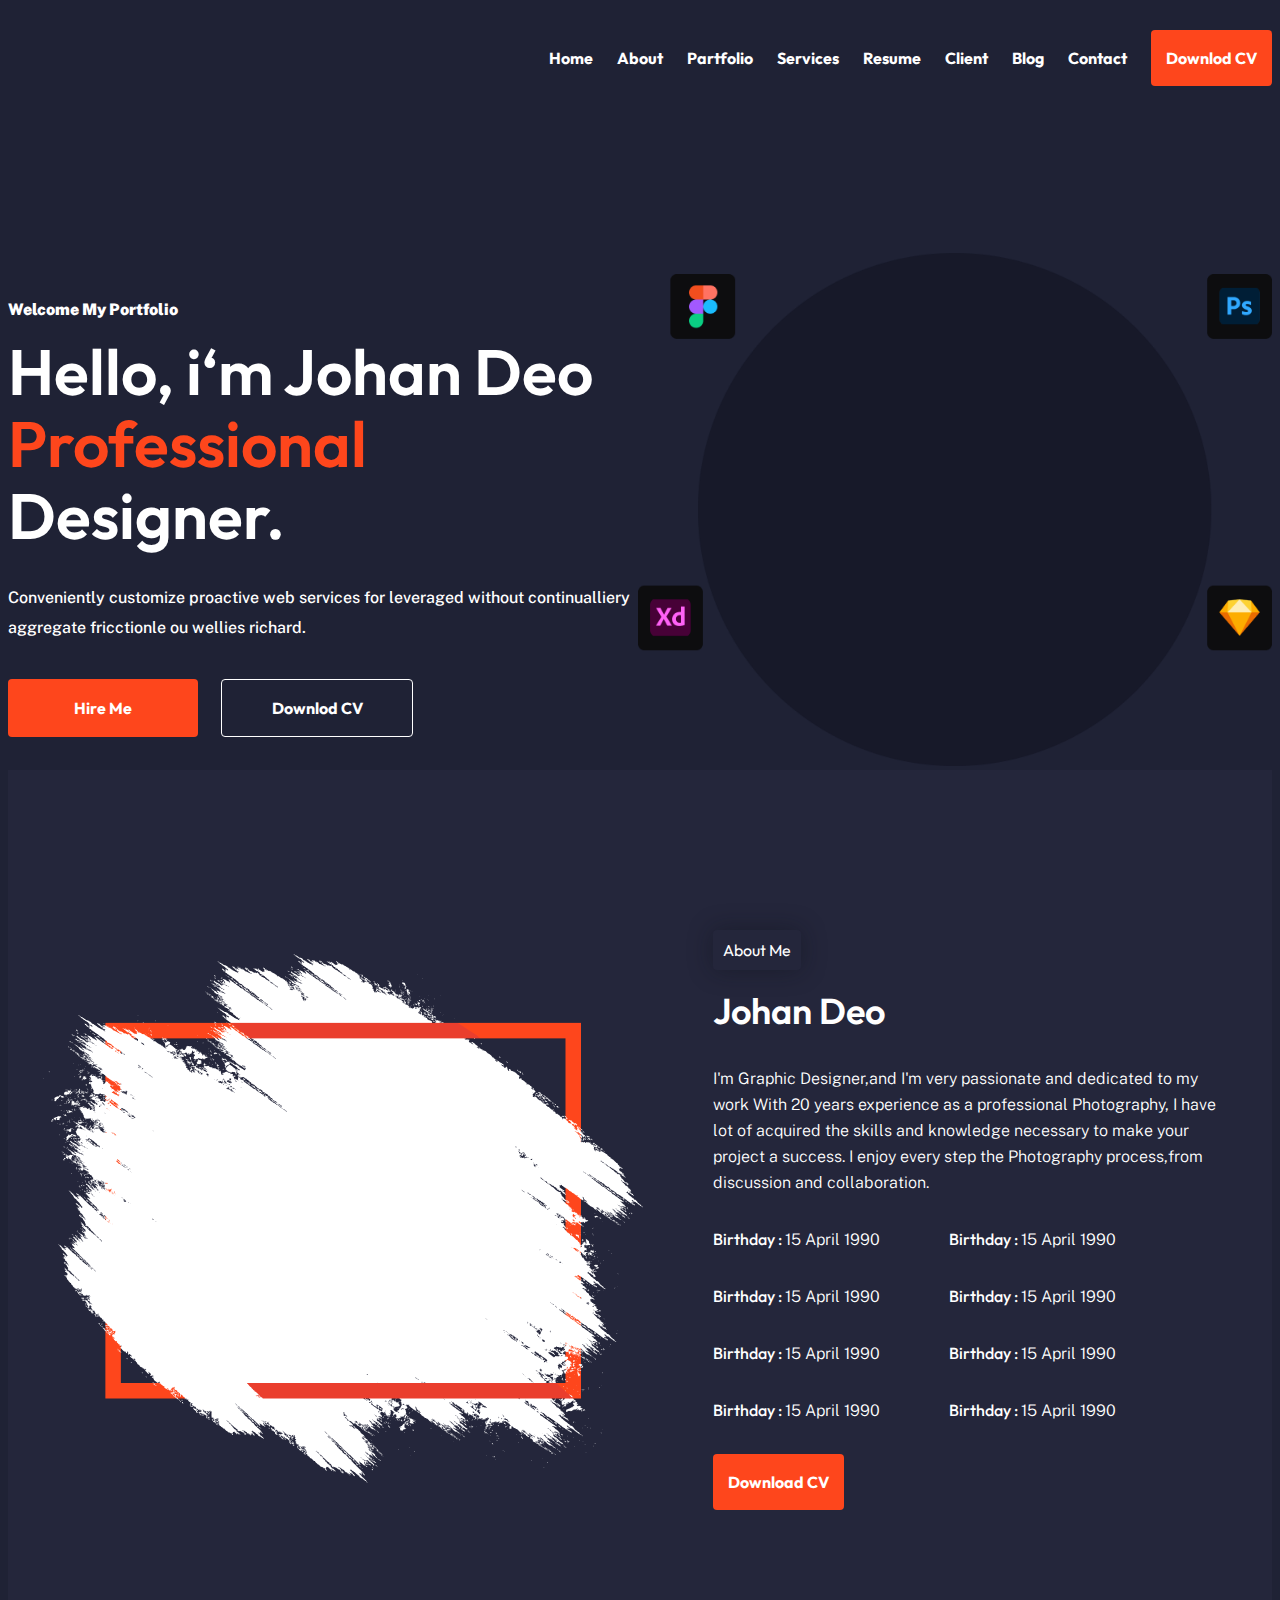
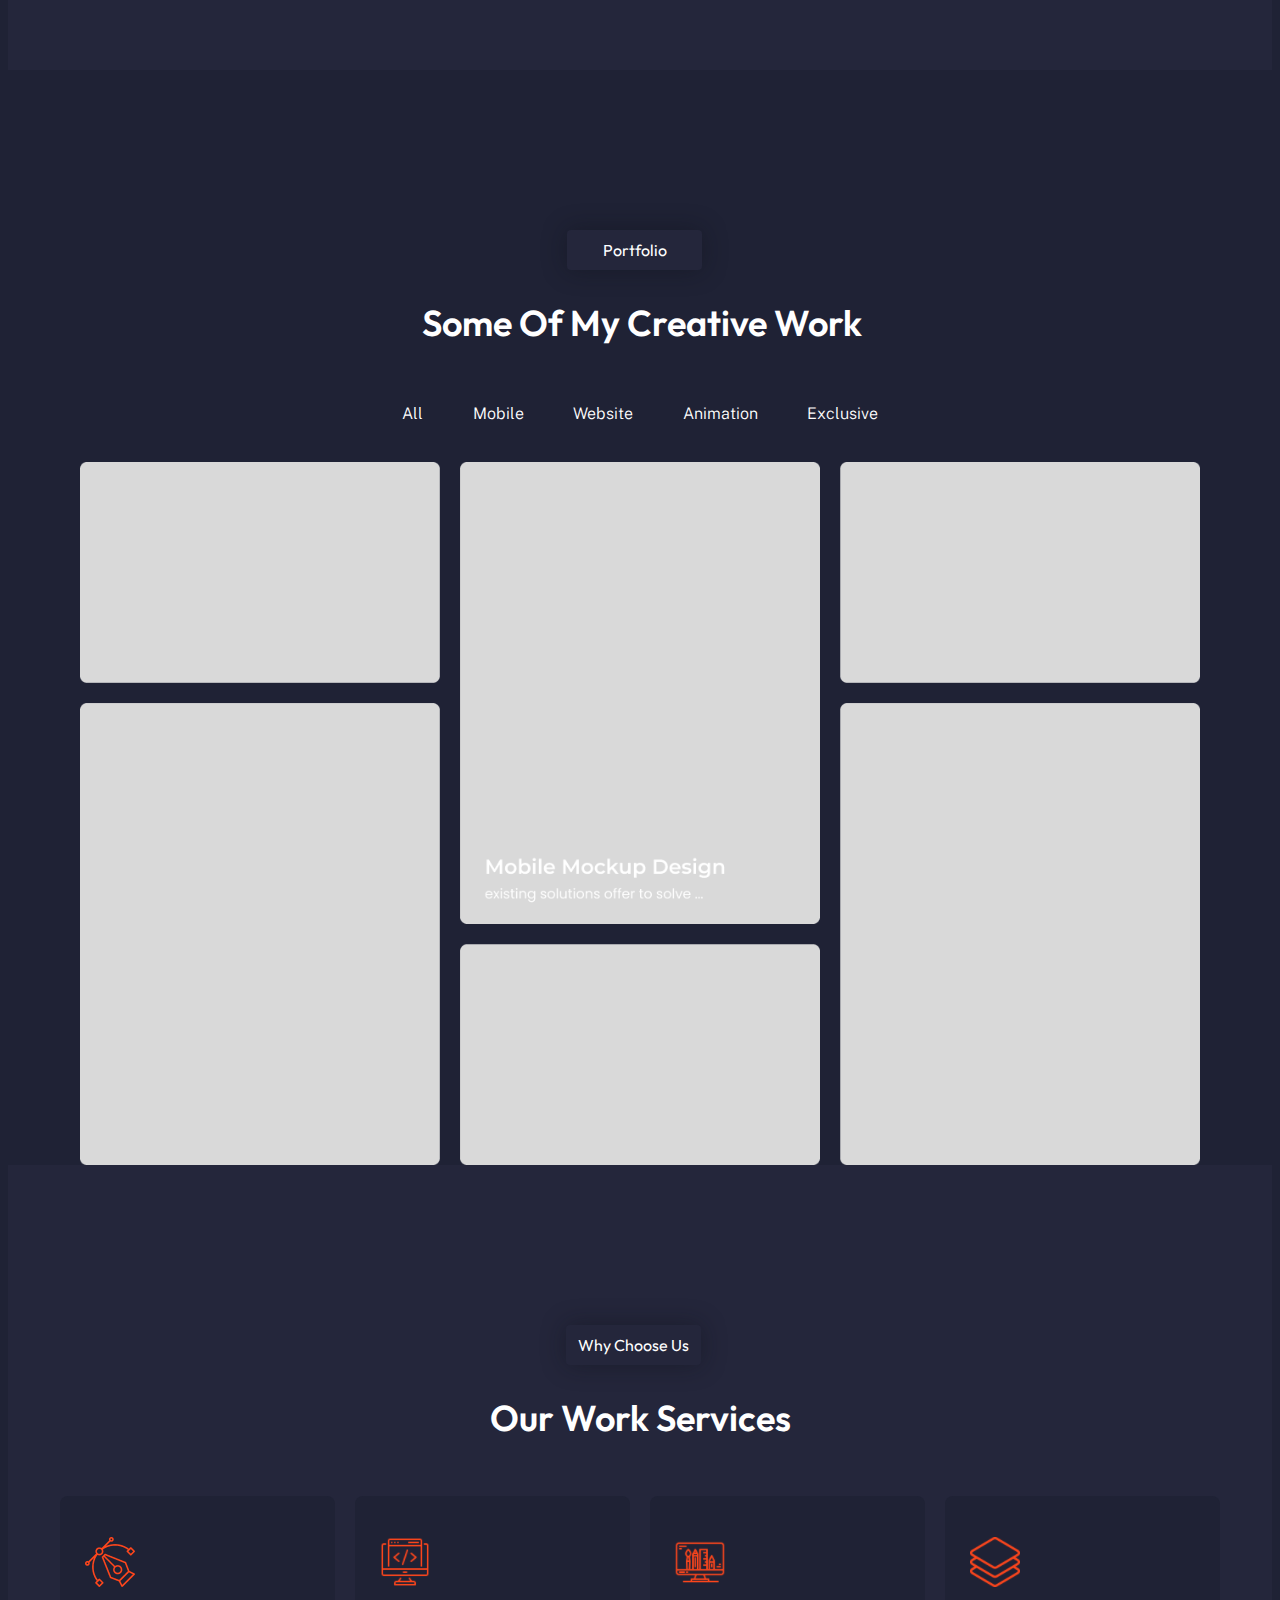
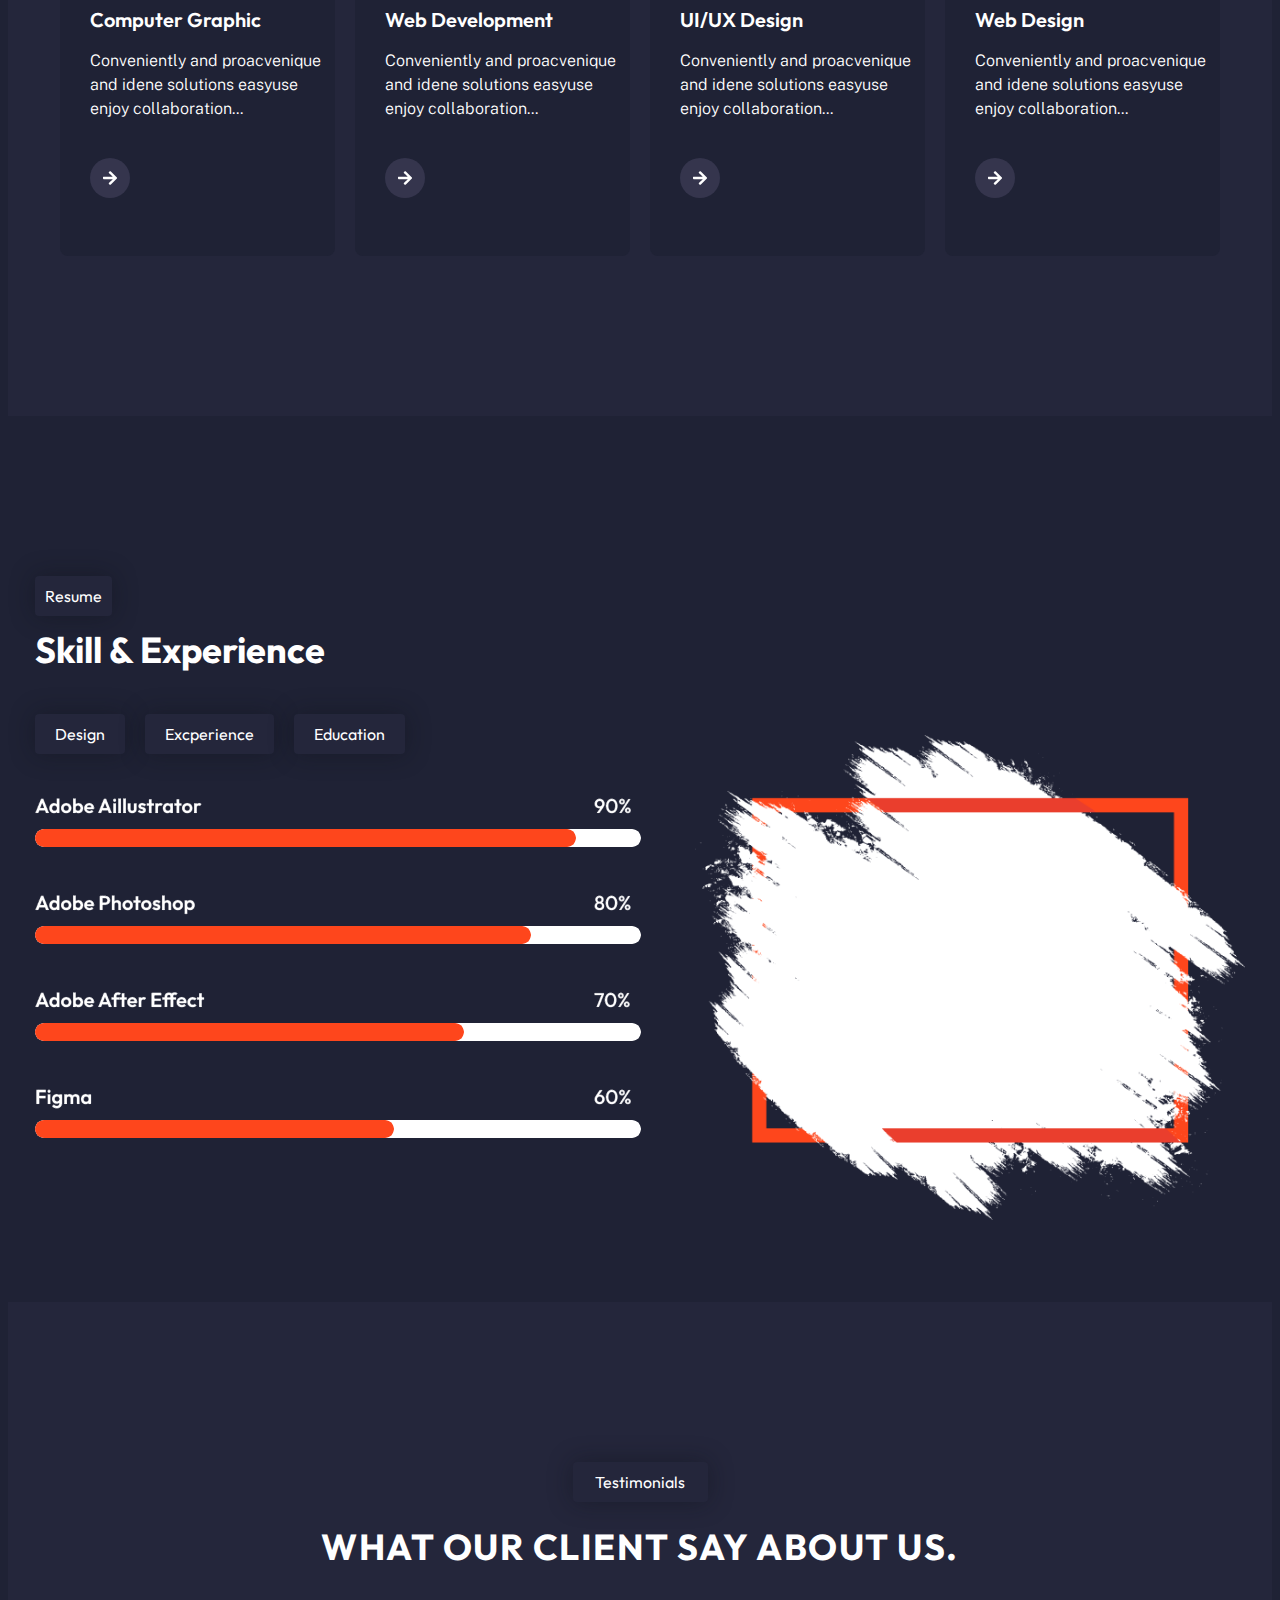
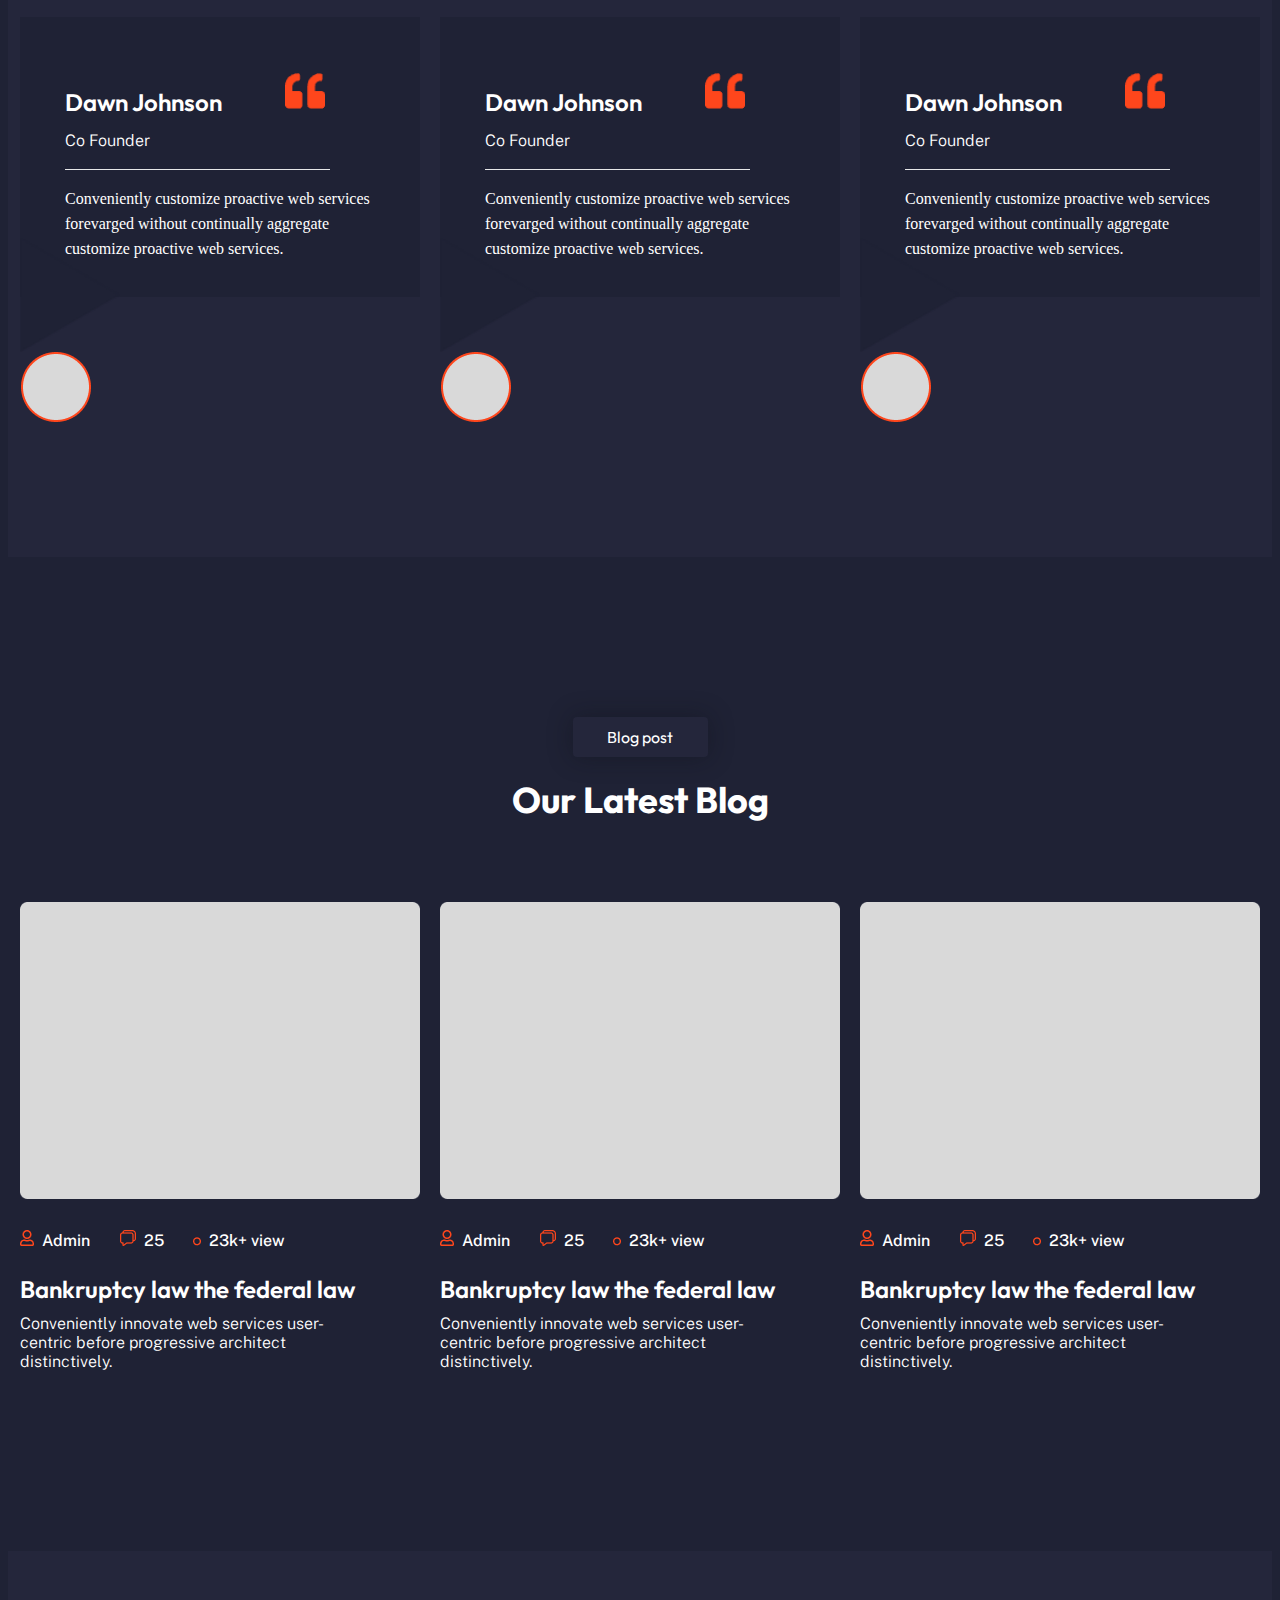
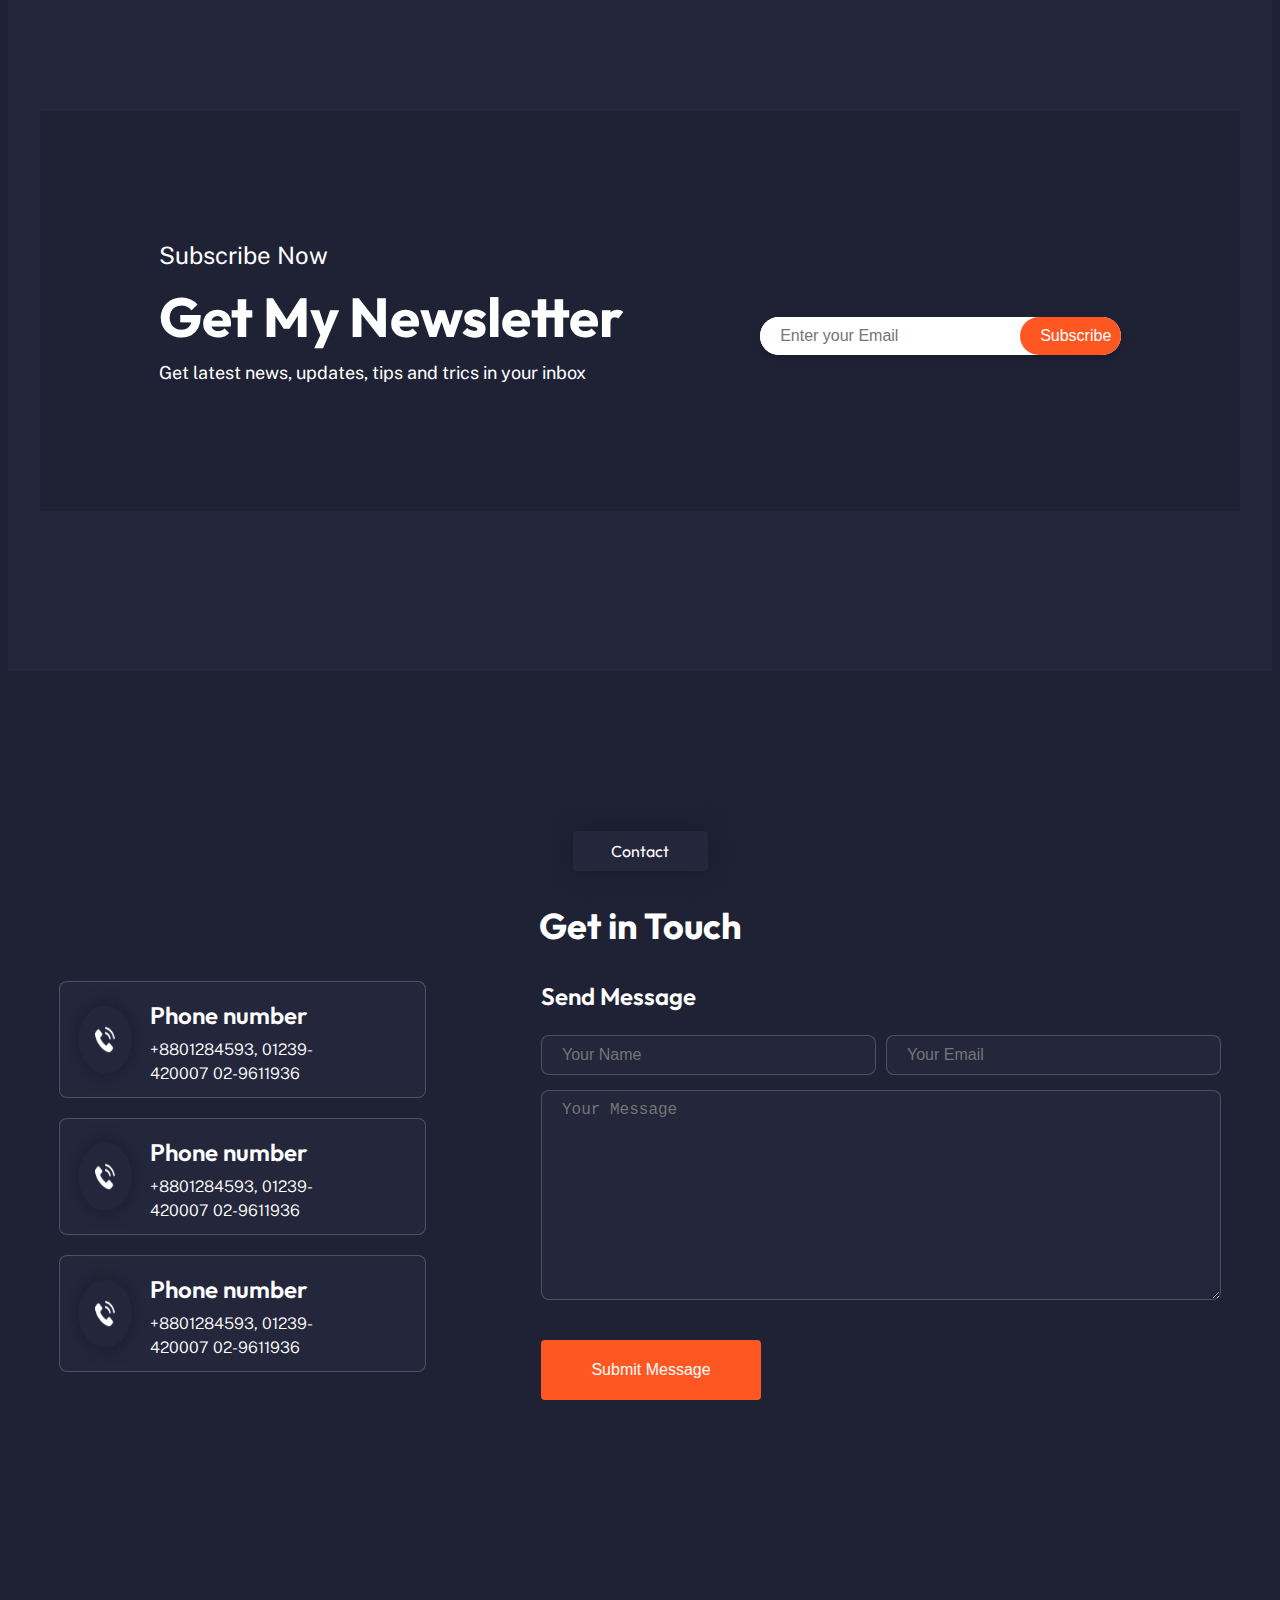
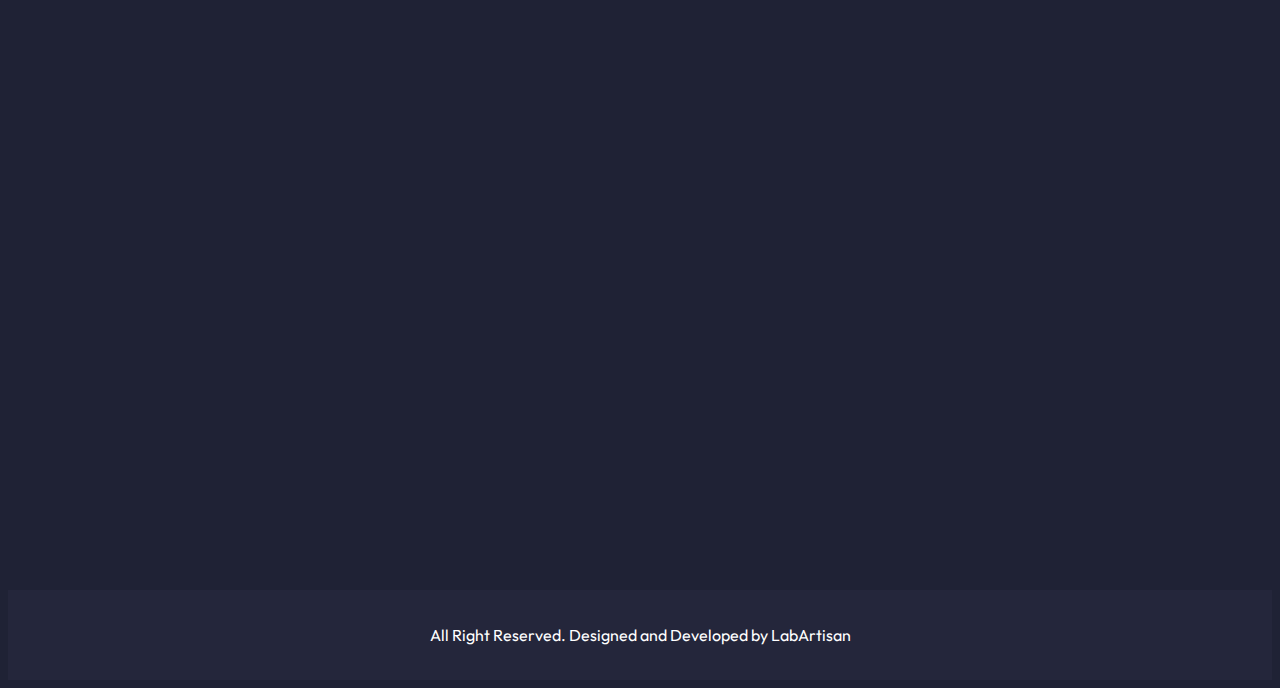
<file: index.html>
<!DOCTYPE html>
<html lang="en">
<head>
	<meta charset="UTF-8">
	<meta name="viewport" content="width=device-width, initial-scale=1.0">
	<title>Resume</title>

	<link rel="preconnect" href="https://fonts.googleapis.com">
	<link rel="preconnect" href="https://fonts.gstatic.com" crossorigin>
	<link href="https://fonts.googleapis.com/css2?family=Outfit:wght@100..900&family=Public+Sans:ital,wght@0,100..900;1,100..900&display=swap" rel="stylesheet">
	<link rel="stylesheet" href="style.css">
	
</head>
<body>
	<header class="header">
		<nav class="menu">
			<a class="menu__item" href="#">Home</a>
			<a class="menu__item" href="#">About</a>
			<a class="menu__item" href="#">Partfolio</a>
			<a class="menu__item" href="#">Services</a>
			<a class="menu__item" href="#">Resume</a>
			<a class="menu__item" href="#">Client</a>
			<a class="menu__item" href="#">Blog</a>
			<a class="menu__item" href="#">Contact</a>
			<a class="menu__button btn" href="/#">Downlod CV</a>
		</nav>
	</header>
	<main>
		<section class="main__banner">
			<div class="main__baner__icons">
							</div>
			<div class="main__banner__contend">
				<h2 class="main__banner__contend__welcome">Welcome My Portfolio</h2>
				<h1 class="main__banner__contend__title">Hello, i‘m Johan Deo <span>Professional</span> Designer.</h1>
				<p class="main__banner__contend__description">Conveniently customize proactive web services for leveraged without 
					continualliery aggregate fricctionle ou wellies richard.</p>
					
				<div class="main__baner__btns">
						<a class="main__baner__btns__hire btn" href="#">Hire Me</a>
						<a class="main__baner__btns__items btn" href="#">Downlod CV</a>
				</div>
			</div>
			<div>
				<img class="main__banner__img" src="resours/banner.png" alt="baner with applications">
			</div>
	</section>

	<section class="about-section">
		<div class="about-section__content__main">
			<div class="about-section__img">
				<img src="resours/shodow.png" alt="Shadow painting">
			</div>
			<div class="about-section__content">
				<a href="#" class="about-section__btn">About Me</a>
				<h2 class="about-section__title">Johan Deo</h2>
				<p class="about-section__description">I'm Graphic Designer,and I'm very passionate and dedicated to my work 
					With 20 years experience as a professional Photography, I have lot of
					acquired the skills and knowledge necessary to make your project a 
					success. I enjoy every step the Photography process,from discussion 
					and collaboration.</p>
			  <div class="about-section__content__dates">
					<div class="about-section__content__left">
						<div class="about-section__content__item">
							<span class="about-section__bir">Birthday :</span>
							<span class="about-section__born">15 April 1990</span>
						</div>
						<div class="about-section__content__item">
							<span class="about-section__bir">Birthday :</span>
							<span class="about-section__born">15 April 1990</span>
						</div>
						<div class="about-section__content__item">
							<span class="about-section__bir">Birthday :</span>
							<span class="about-section__born">15 April 1990</span>
						</div>
						<div class="about-section__content__item">
							<span class="about-section__bir">Birthday :</span>
							<span class="about-section__born">15 April 1990</span>
						</div>
					</div>
					<div class="about-section__content__right">
						<div class="about-section__content__item">
							<span class="about-section__bir">Birthday :</span>
							<span class="about-section__born">15 April 1990</span>
						</div>
						<div class="about-section__content__item">
							<span class="about-section__bir">Birthday :</span>
							<span class="about-section__born">15 April 1990</span>
						</div>
						<div class="about-section__content__item">
							<span class="about-section__bir">Birthday :</span>
							<span class="about-section__born">15 April 1990</span>
						</div>
						<div class="about-section__content__item">
							<span class="about-section__bir">Birthday :</span>
							<span class="about-section__born">15 April 1990</span>
						</div>
					</div>
				</div>
				<a href="/" class="menu__button btn" id="about-section__button">Download CV</a>
			</div>
		</div>
	</section>

<section class="portfolio">
<div class="portfolio__content__main">
	<div class="portfolio__content">
		<a href="/" class="portfolio__content__btn">Portfolio</a>
		<h2 class="portfolio__content__title">Some Of My Creative Work</h2>
			<div class="portfolio__menu">
				<a href="#" class="portfolio__content__description">All</a>
				<a href="#" class="portfolio__content__description">Mobile</a>
				<a href="#" class="portfolio__content__description">Website</a>
				<a href="#" class="portfolio__content__description">Animation</a>
				<a href="#" class="portfolio__content__description">Exclusive</a>
			</div>
			</div>
	</div>
<div class="portfolio__img">
<img src="resours/display of works.png" alt="Painting with works">
</div>	
</div>
	</section>
	<section class="services">
	<div class="services__main">	
		<div class="services__item">
			<a href="#" class="services__item__btn">Why Choose Us</a>
			<h2 class="services__item__title">Our Work Services</h2>
		</div>
		<div class="services__contend">
			<div class="services__contend__block">
				<img src="resours/icon.png" class="services__contend__block__img" alt="">
				<h2 class="services__contend__block__title">Computer Graphic</h2>
				<p class="services__contend__block__descrip">Conveniently and proacvenique and idene solutions easyuse enjoy collaboration...</p>
					<a href="#" class="services__contend__block__arrow">
						<img src="resours/arrow-right.png" alt="">
					</a>
			</div>
			<div class="services__contend__block">
				<img src="resours/first.png" class="services__contend__block__img" alt="">
				<h2 class="services__contend__block__title">Web Development</h2>
				<p class="services__contend__block__descrip">Conveniently and proacvenique and idene solutions easyuse enjoy collaboration... </p>
					<a href="#" class="services__contend__block__arrow">
						<img src="resours/arrow-right.png" alt="">
					</a>
			</div>
			<div class="services__contend__block">
				<img src="resours/second.png" class="services__contend__block__img" alt="">
				<h2 class="services__contend__block__title">UI/UX Design</h2>
				<p class="services__contend__block__descrip">Conveniently and proacvenique and idene solutions easyuse enjoy collaboration...</p>
					<a href="#" class="services__contend__block__arrow">
						<img src="resours/arrow-right.png" alt="">
					</a>
			</div>
			<div class="services__contend__block">
				<img src="resours/third.png" class="services__contend__block__img" alt="">
				<h2 class="services__contend__block__title">Web Design</h2>
				<p class="services__contend__block__descrip">Conveniently and proacvenique and idene solutions easyuse enjoy collaboration...</p>
					<a href="#" class="services__contend__block__arrow">
						<img src="resours/arrow-right.png" alt="">
					</a>
			</div>
			
		</div>
	</div>	
	</section>
	<section class="resume">
		<div class="resume__content__main">
			<div class="resume__content">
					<a href="#" class="resume__content__btn">Resume</a>
					<h2 class="resume__content__title">Skill & Experience</h2>
				<div class="resume__content__btns">
					<a href="#" class="resume__content__btns__item">Design</a>
					<a href="#" class="resume__content__btns__item">Excperience</a>
					<a href="#" class="resume__content__btns__item">Education</a>
				</div>
					<div class="resume__content__img">
						<img src="resours/percentages.png" alt="Painting with percentages">
					</div>
			</div>
			<div class="resume__img">
				<img src="resours/shodow.png" alt="Painting with shodow">
			</div>
		</div>
	</section>
	<section class="testimonials">
		<div class="testimonials__main">
			<div class="testimonials__main__desctiption">
				<a href="#" class="testimonials__main__bts">Testimonials</a>
				<h2 class="testimonials__main__title">What Our Client Say About us.</h2>
			</div>	
				<div class="testimonial__main__cards">
						<div class="testimonial__main__card">
								<img src="resours/quotes.png" alt="Picture of quotes">
								<h3 class="testimonial__main__card__name">Dawn Johnson</h3>
								<p class="testimonial__main__card__role">Co Founder</p>
								<div class="testimonial__main__card__line"></div>
								<p class="testimonial__main__cards__desctiption">
									Conveniently customize proactive web services forevarged without continually aggregate customize proactive web services.
								</p>
								<div class="testimonials__main__additional__images">
									<img src="resours/triangle.png" alt="triangle" class="testimonials__main__additional__images__triangle">
									<img src="resours/people.png" alt="photo of a person" class="testimonials__main__additional__images__triangle__people">
								</div>
						</div>
						<div class="testimonial__main__card">
								<img src="resours/quotes.png" alt="Picture of quotes">
								<h3 class="testimonial__main__card__name">Dawn Johnson</h3>
								<p class="testimonial__main__card__role">Co Founder</p>
								<div class="testimonial__main__card__line"></div>
								<p class="testimonial__main__cards__desctiption">
									Conveniently customize proactive web services forevarged without continually aggregate customize proactive web services.
								</p>
								<div class="testimonials__main__additional__images">
									<img src="resours/triangle.png" alt="triangle" class="testimonials__main__additional__images__triangle">
									<img src="resours/people.png" alt="photo of a person" class="testimonials__main__additional__images__triangle__people">
								</div>
						</div>
						<div class="testimonial__main__card">
								<img src="resours/quotes.png" alt="Picture of quotes">
								<h3 class="testimonial__main__card__name">Dawn Johnson</h3>
								<p class="testimonial__main__card__role">Co Founder</p>
								<div class="testimonial__main__card__line"></div>
								<p class="testimonial__main__cards__desctiption">
									Conveniently customize proactive web services forevarged without continually aggregate customize proactive web services.
								</p>
								<div class="testimonials__main__additional__images">
									<img src="resours/triangle.png" alt="triangle" class="testimonials__main__additional__images__triangle">
									<img src="resours/people.png" alt="photo of person" class="testimonials__main__additional__images__triangle__people">
								</div>
						</div>
				</div>
		</div>
	</section>
	<section class="blog-post ">
		<div class="blog-post__main">
			<div class="blog-post__item">
				<a href="#" class="blog-post__item__btn">Blog post</a>
				<h2 class="blog-post__item__title">Our Latest Blog</h2>
			</div>
			<div class="blog-post__contend">
				<div class="blog-post__contend__block">
					<img src="resours/screen.png" alt="screen that broadcasts video">
					<div class="post__contend__block">
						<div class="post__contend__block__meta">
							<img src="resours/admin.png" alt="admin">
							<a>Admin</a>
						</div>
						<div class="post__contend__block__meta">
							<img src="resours/coments.png" alt="coments">
							<a>25</a>
						</div>
						<div class="post__contend__block__meta">
							<img src="resours/views.png" alt="views">
							<a>23k+ view</a>
						</div>
					</div>
					<h3 class="blog-post__contend__title">Bankruptcy law the federal law</h3>
					<p class="blog-post__contend__descrip">Conveniently innovate web services user-centric before progressive architect distinctively.</p>
				</div>
				<div class="blog-post__contend__block">
					<img src="resours/screen.png" alt="screen that broadcasts video">
					<div class="post__contend__block">
						<div class="post__contend__block__meta">
							<img src="resours/admin.png" alt="admin's photo">
							<a>Admin</a>
						</div>
						<div class="post__contend__block__meta">
							<img src="resours/coments.png" alt="coments's photo">
							<a>25</a>
						</div>
						<div class="post__contend__block__meta">
							<img src="resours/views.png" alt="views's photo">
							<a>23k+ view</a>
						</div>
					</div>
					<h3 class="blog-post__contend__title">Bankruptcy law the federal law</h3>
					<p class="blog-post__contend__descrip">Conveniently innovate web services user-centric before progressive architect distinctively.</p>
				</div>
				<div class="blog-post__contend__block">
					<img src="resours/screen.png" alt="screen that broadcasts video">
					<div class="post__contend__block">
						<div class="post__contend__block__meta">
							<img src="resours/admin.png" alt="admin's photo">
							<a>Admin</a>
						</div>
						<div class="post__contend__block__meta">
							<img src="resours/coments.png" alt="coments's photo">
							<a>25</a>
						</div>
						<div class="post__contend__block__meta">
							<img src="resours/views.png" alt="views's photo">
							<a>23k+ view</a>
						</div>
					</div>
					<h2 class="blog-post__contend__title">Bankruptcy law the federal law</h2>
					<p class="blog-post__contend__descrip">Conveniently innovate web services user-centric before progressive architect distinctively.</p>
				</div>
			</div>
		</div>
	</section>
	<section class="subscribe">
		<div class="subscribe__main">
			<div class="subscribe__contend">
				<h2 class="subscribe__contend__subtitle">Subscribe Now</h2>
				<h1 class="subscribe__contend__title">Get My Newsletter</h1>
				<p class="subscribe__contend__description">Get latest news, updates, tips and trics in your inbox</p>
			</div>
			<div class="subscribe__item">
				<form class="subscribe__item__form">
					<input class="subscribe__item__input" type="email" placeholder="Enter your Email" required />
					<button class="subscribe__item__btn">Subscribe</button>
				</form>
			</div>
		</div>
	</section>
	<section class="contact">
		<div class="contact__main">
			<div class="contact__description">
				<a href="#" class="contact__description__btn">Contact</a>
				<h2 class="contact__description__title">Get in Touch</h2>
			</div>
		<div class="contact__flex">	
			<div class="contact__feedback">
				<div class="contact__feedback__Info">
						<img src="resours/call.png" alt="call's photo">
						<div class="contact__feedback__Info__block">
							<h3 class="contact__feedback__Info__title">Phone number</h3>
							<p class="contact__feedback__Info__description">+8801284593, 01239-420007 02-9611936</p>
					</div>
				</div>
				<div class="contact__feedback__Info">
						<img src="resours/call.png" alt="call's photo">
						<div class="contact__feedback__Info__block">
							<h3 class="contact__feedback__Info__title">Phone number</h3>
							<p class="contact__feedback__Info__description">+8801284593, 01239-420007 02-9611936</p>
					</div>
				</div>
				<div class="contact__feedback__Info">
						<img src="resours/call.png" alt="call's photo">
						<div class="contact__feedback__Info__block">
							<h3 class="contact__feedback__Info__title">Phone number</h3>
							<p class="contact__feedback__Info__description">+8801284593, 01239-420007 02-9611936</p>
					</div>
				</div>
		</div>
		<div class="contact__feedback__customer">
			<h3>Send Message</h3>
			<form>
				<div class="contact__feedback__customer__form-group">
					<input type="text" name="name" placeholder="Your Name" required>
					<input type="email" name="email" placeholder="Your Email" required>
				</div>
				<textarea class="contact__feedback__customer__text" placeholder="Your Message" required></textarea>
				<button class="contact__feedback__customer__btn">Submit Message</button>	
			</form>
		</div>
	</div>
	<div class="contact__img">
			<iframe src="https://www.google.com/maps/embed?pb=!1m18!1m12!1m3!1d250248.56778255937!2d-74.53134944018068!3d40.70450656419683!2m3!1f0!2f0!3f0!3m2!1i1024!2i768!4f13.1!3m3!1m2!1s0x89c397b403d17b8b%3A0x1f6a4cfea9486e67!2zRmFyIEhpbGxzLCDQndGM0Y4t0JTQttC10YDRgdGWIDA3OTMxLCDQodC_0L7Qu9GD0YfQtdC90ZYg0KjRgtCw0YLQuCDQkNC80LXRgNC40LrQuA!5e1!3m2!1suk!2spl!4v1732799490915!5m2!1suk!2spl" ></iframe>
		</div>	
	</div>
</div>
	</section>
	</main>
	<footer>
		<div class="footer__main">
			<p>All Right Reserved. Designed and Developed by LabArtisan</p>
		</div>
	</footer>
</body>
</html>
</file>
<file: style.css>
body {
  background-color: rgb(31, 34, 53);
  font-family: "Public Sans", sans-serif;
  font-weight: weight;
  font-style: normal;
  font-optical-sizing: auto;
  font-family: "Outfit", sans-serif;
  font-optical-sizing: auto;
  font-weight: weight;
  font-style: normal;
  box-sizing: border-box;
}

a {
  text-decoration: none;
}

.btn {
  padding: 18px 15px;
  border-radius: 4px;

  display: flex;
  align-items: center;
  justify-content: center;

  font-family: Outfit;
  font-size: 16px;
  font-weight: 700;
  color: rgb(255, 255, 255);
}

header {
  max-width: 1285px;
  height: 100px;
  margin: 0 auto;
  display: flex;
  justify-content: flex-end;
}
.main {
  max-width: 1440px;
}
.menu {
  display: flex;
  align-items: center;
}

.menu__item {
  font-family: Outfit;
  font-size: 16px;
  font-weight: 700;
  color: rgb(255, 255, 255);
  line-height: 15px;
  margin-right: 24px;
}

.menu__item:hover {
  color: rgb(254, 70, 28);
}

.menu__button {
  background-color: rgb(254, 70, 28);
}

.main__banner {
  position: relative;
  display: flex;
  justify-content: space-around;
  max-width: 1440px;
  align-items: center;
  margin: 0 auto;

  margin-top: 145px;
}

.main__baner__icons {
  position: absolute;
  display: flex;
  flex-direction: column;
  left: -116px;
}

.main__banner__contend {
  flex-direction: row;
  max-width: 654px;
}

.main__banner__contend__welcome {
  font-family: Public Sans;
  font-size: 16px;
  font-weight: 900;
  line-height: 20px;
  color: rgb(255, 255, 255);
}

.main__banner__contend__title {
  font-family: Outfit;
  font-size: 64px;
  font-weight: 600;
  line-height: 72px;
  color: rgb(255, 255, 255);
  margin-top: 16px;
  margin-bottom: 31px;
}
.main__banner__contend__title > span {
  color: rgb(254, 70, 28);
}

.main__banner__contend__description {
  font-family: Public Sans;
  font-size: 16px;
  font-weight: 500;
  line-height: 30px;
  color: rgb(255, 255, 255);
  margin-bottom: 36px;
}

.main__baner__btns {
  display: flex;
}
.main__baner__btns__hire {
  margin-right: 23px;
  width: 160px;

  background-color: rgb(254, 70, 28);
}
.main__baner__btns__items {
  width: 160px;
  color: rgb(255, 255, 255);
  border: 1px rgb(255, 255, 255) solid;
  border-radius: 4px;
}
.main__banner__img {
  width: 634px;
}

/* about section */
.about-section {
  width: 100%;
  background: rgb(36, 38, 59);
}

.about-section__content__main {
  display: flex;
  justify-content: space-around;
  align-items: center;
  margin: 0 auto;
  max-width: 1440px;
  padding-top: 160px;
  padding-bottom: 160px;
}

.about-section__content > img {
  width: 578px;
}

.about-section__content {
  display: flex;
  flex-direction: column;
  align-items: baseline;
}

.about-section__btn {
  border-radius: 4px;
  box-shadow: 0px 0px 24px 0px rgba(15, 16, 24, 0.42);
  background: rgb(36, 38, 59);
  color: rgb(255, 255, 255);
  padding: 10px;
  display: flex;
  justify-content: center;
  align-items: center;
  text-align: center;
}

.about-section__title {
  color: rgb(255, 255, 255);
  font-family: Outfit;
  font-size: 36px;
  font-weight: 600;
  line-height: 48px;
  margin-top: 17px;
  margin-bottom: 15px;
}

.about-section__description {
  color: rgb(255, 255, 255);
  font-family: Public Sans;
  font-size: 16px;
  font-weight: 300;
  line-height: 26px;
  margin-bottom: 20px;
  width: 524px;
  margin-bottom: 30px;
}

.about-section__content__left,
.about-section__content__right {
  display: flex;
  flex-direction: column;
  width: 182px;
}

.about-section__content__left {
  margin-right: 54px;
}

.about-section__content__dates {
  display: flex;
}

.about-section__content__item {
  margin-bottom: 30px;
}

.about-section__bir {
  color: rgb(255, 255, 255);
  font-family: Outfit;
  font-size: 16px;
  font-weight: 500;
  line-height: 26px;
}

.about-section__born {
  color: rgb(255, 255, 255);
  font-family: Public Sans;
  font-size: 16px;
  font-weight: 300;
  line-height: 26px;
}

/* portfolio */

.portfolio {
  width: 100%;
  background: rgb(31, 34, 53);
}

.portfolio__content__main {
  display: flex;
  justify-content: space-around;
  align-items: center;
  margin: 0 auto;
  max-width: 1440px;
  padding-top: 160px;
}
.portfolio__img {
  display: flex;
  justify-content: center;
  align-items: center;
}
.portfolio__img > img {
  width: 1120px;
}

.portfolio__content {
  display: flex;
  flex-direction: column;
}

.portfolio__content__btn {
  border-radius: 4px;
  box-shadow: 0px 0px 24px 0px rgba(15, 16, 24, 0.42);
  background: rgb(36, 38, 59);
  color: rgb(255, 255, 255);
  padding: 10px;
  display: flex;
  justify-content: center;
  width: 115px;
  position: relative;
  left: 165px;
}
.portfolio__content__title {
  position: relative;
  left: 20px;
  color: rgb(255, 255, 255);
  font-family: Outfit;
  font-size: 36px;
  font-weight: 600;
  line-height: 48px;
  margin-top: 29px;
  margin-bottom: 54px;
}

.portfolio__menu {
  display: flex;
  align-items: center;
  justify-content: space-between;
  width: 476px;
}
.portfolio__content__description {
  color: rgb(255, 255, 255);
  font-family: Public Sans;
  font-size: 16px;
  font-weight: 300;
  line-height: 26px;
  margin-bottom: 35px;
}

.portfolio__content__description:hover {
  color: rgb(254, 70, 28);
}

/* services */

.services {
  width: 100%;
  background: rgb(36, 38, 59);
}

.services__main {
  display: flex;
  flex-direction: column;
  align-items: center;
  margin: 0 auto;
  max-width: 1440px;
  padding-top: 160px;
  padding-bottom: 160px;
}

.services__item {
  align-items: center;
}
.services__contend {
  display: flex;
  gap: 20px;
}
.services__item__btn {
  position: relative;
  left: 76px;
  border-radius: 4px;
  box-shadow: 0px 0px 24px 0px rgba(15, 16, 24, 0.42);
  background: rgb(36, 38, 59);
  color: rgb(255, 255, 255);
  padding: 10px;
  display: flex;
  justify-content: center;
  width: 115px;
}
.services__item__title {
  color: rgb(255, 255, 255);
  font-family: Outfit;
  font-size: 36px;
  font-weight: 600;
  line-height: 48px;
  margin-top: 29px;
  margin-bottom: 54px;
}
.services__contend__block {
  width: 275px;
  height: 360px;
  border-radius: 8px;
  background: rgb(31, 34, 53);
}

.services__contend__block__img {
  margin-top: 41px;
  margin-left: 25px;
}

.services__contend__block__title {
  font-family: Outfit;
  font-size: 20px;
  font-weight: 600;
  line-height: 25px;
  color: #ffffff;
  margin-left: 30px;
}

.services__contend__block__descrip {
  width: 238px;
  font-family: Public Sans;
  font-size: 16px;
  font-weight: 300;
  line-height: 24px;
  color: #ffffff;
  margin-left: 30px;
}
.services__contend__block__arrow {
  background-color: #35354d;
  color: white;
  width: 40px;
  height: 40px;
  display: flex;
  justify-content: center;
  align-items: center;
  border-radius: 50%;
  transition: background-color 0.3s ease;
  margin-top: 37px;
  margin-bottom: 41px;
  margin-left: 30px;
}

.services__contend__block__arrow > img {
  width: 15px;
}

.services__contend__block__arrow:hover {
  background-color: rgb(254, 70, 28);
}

/* resume */

.resume {
  width: 100%;
}
.resume__content__main {
  display: flex;
  justify-content: space-around;
  align-items: center;
  margin: 0 auto;
  max-width: 1440px;
  padding-top: 160px;
  padding-bottom: 160px;
}

.resume__content {
  display: flex;
  flex-direction: column;
  align-items: baseline;
}

.resume__img > img {
  width: 550px;
  position: relative;
  top: 120px;
}

.resume__content__btn {
  border-radius: 4px;
  box-shadow: 0px 0px 24px 0px rgba(15, 16, 24, 0.42);
  background: rgb(36, 38, 59);
  color: rgb(255, 255, 255);
  padding: 10px;
  display: flex;
  justify-content: center;
  align-items: center;
  text-align: center;
}
.resume__content__title {
  color: rgb(255, 255, 255);
  font-family: Outfit;
  font-size: 36px;
  font-weight: 700;
  line-height: 35px;
  letter-spacing: 0%;
  text-align: left;
  margin-top: 16px;
  margin-bottom: 47px;
}

.resume__content__btns {
  display: flex;
}
.resume__content__btns__item {
  border-radius: 4px;
  box-shadow: 0px 0px 24px 0px rgba(15, 16, 24, 0.42);
  background: rgb(36, 38, 59);
  color: rgb(255, 255, 255);
  padding: 10px 20px;
  display: flex;
  justify-content: center;
  align-items: center;
  text-align: center;
  margin-right: 20px;
}

.resume__content__btns__item:hover {
  background: rgb(254, 70, 28);
}

.resume__content__img {
  width: 606px;
  margin-top: 39px;
}
/* testimonials */

.testimonials {
  width: 100%;
  background-color: rgb(36, 38, 59);
}
.testimonials__main {
  max-width: 1440px;
  padding-top: 160px;
  padding-bottom: 260px;
  display: flex;
  flex-direction: column;
  align-items: center;
  margin: 0 auto;
}
.testimonials__main__desctiption {
  display: flex;
  flex-direction: column;
  align-items: center;
}
.testimonials__main__bts {
  border-radius: 4px;
  box-shadow: 0px 0px 24px 0px rgba(15, 16, 24, 0.42);
  background: rgb(36, 38, 59);
  color: rgb(255, 255, 255);
  padding: 10px;
  display: flex;
  justify-content: center;
  width: 115px;
}

.testimonials__main__title {
  text-transform: uppercase;
  letter-spacing: 1.5px;
  color: rgb(255, 255, 255);
  font-family: Outfit;
  font-size: 36px;
  font-weight: 700;
  line-height: 42px;
  letter-spacing: 0%;
  text-align: center;
  margin-top: 24px;
  margin-bottom: 49px;
}

.testimonial__main__cards {
  display: flex;
  justify-content: center;
  gap: 20px;
}
.testimonial__main__card > img {
  width: 40px;
  position: relative;
  left: 255px;
  top: 46px;
}
.testimonial__main__card {
  background-color: #1f2235;
  width: 380px;
  height: 260px;
  padding: 10px;
}

.testimonial__main__card__name {
  color: rgb(255, 255, 255);
  font-family: Outfit;
  font-size: 24px;
  font-weight: 600;
  line-height: 22px;
  letter-spacing: 0%;
  margin-left: 35px;
  margin-bottom: 15px;
}

.testimonial__main__card__role {
  color: rgb(255, 255, 255);
  font-family: Public Sans;
  font-size: 16px;
  font-weight: 300;
  line-height: 24px;
  letter-spacing: 0%;
  margin-left: 35px;
}
.testimonial__main__card__line {
  display: flex;
  height: 1px;
  width: 265px;
  background: rgb(230, 231, 232);
  margin: 15px 0px 15px 35px;
}
.testimonial__main__cards__desctiption {
  display: block;
  max-width: 337px;
  color: rgb(255, 255, 255);
  font-family: Roboto;
  font-size: 16px;
  font-weight: 400;
  text-align: left;
  line-height: 25px;
  margin-right: 35px;
  margin-left: 35px;
}
.testimonials__main__additional__images {
  display: flex;
  flex-direction: column;
}

.testimonials__main__additional__images__triangle {
  width: 100px;
  position: relative;
  top: -39px;
  right: 10px;
}
.testimonials__main__additional__images__triangle__people {
  width: 70px;
  position: relative;
  top: -39px;
  right: 9px;
}
/* blog post */

.blog-post {
  width: 100%;
}
.blog-post__main {
  max-width: 1440px;
  padding-top: 160px;
  padding-bottom: 160px;
  display: flex;
  flex-direction: column;
  align-items: center;
  margin: 0 auto;
}

.blog-post__item {
  display: flex;
  flex-direction: column;
  align-items: center;
}
.blog-post__item__btn {
  border-radius: 4px;
  box-shadow: 0px 0px 24px 0px rgba(15, 16, 24, 0.42);
  background: rgb(36, 38, 59);
  color: rgb(255, 255, 255);
  padding: 10px;
  display: flex;
  justify-content: center;
  width: 115px;
}

.blog-post__item__title {
  color: rgb(255, 255, 255);
  font-family: Outfit;
  font-size: 36px;
  font-weight: 700;
  line-height: 42px;
  margin-top: 22px;
  margin-bottom: 61px;
}

.blog-post__contend {
  display: flex;
  margin: 20px;
  gap: 20px;
}
.blog-post__contend__block > img {
  max-width: 400px;
}
.blog-post__contend__img {
  padding-left: 20px;
}
.post__contend__block {
  width: 265px;
  display: flex;
  justify-content: space-between;
  margin-top: 27px;
  margin-bottom: 24px;
}
.post__contend__block__meta > a {
  margin-left: 5px;
  color: rgb(255, 255, 255);
  font-family: Public Sans;
  font-size: 16px;
  font-weight: 500;
  line-height: 16px;
}

.blog-post__contend__title {
  color: rgb(255, 255, 255);
  font-family: Outfit;
  font-size: 24px;
  font-weight: 600;
  line-height: 30px;
  margin: 0;
}
.blog-post__contend__descrip {
  max-width: 340px;
  color: rgb(255, 255, 255);
  font-family: Public Sans;
  font-size: 16px;
  font-weight: 300;
  margin: 0;
  padding-top: 10px;
}
/* subscribe  додоти падінги*/

.subscribe {
  background-color: rgb(36, 38, 59);
  width: 100%;
  height: auto;
  display: flex;
  justify-content: center;
  align-items: center;
}

.subscribe__main {
  width: 1100px;
  height: 200px;
  background-color: rgb(31, 34, 53);
  display: flex;
  justify-content: space-around;
  align-items: center;
  margin-top: 160px;
  margin-bottom: 160px;
  padding: 100px 50px;
}
.subscribe__contend__subtitle {
  color: rgb(255, 255, 255);
  font-family: Public Sans;
  font-size: 24px;
  font-weight: 400;
  line-height: 28px;
}
.subscribe__contend__title {
  color: rgb(255, 255, 255);
  font-family: Outfit;
  font-size: 55px;
  font-weight: 700;
  line-height: 55px;
  margin-top: 9px;
  margin-bottom: 12px;
}

.subscribe__contend__description {
  color: rgb(255, 255, 255);
  font-family: Public Sans;
  font-size: 18px;
  font-weight: 400;
  line-height: 21px;
}
.subscribe__item {
  position: relative;
  top: 5px;
  background-color: #fff;
  border-radius: 25px;
  overflow: hidden;
  box-shadow: 0 4px 10px rgba(0, 0, 0, 0.2);
}
.subscribe__item__input {
  border: none;
  padding: 10px 20px;
  font-size: 16px;
  outline: none;
}
.subscribe__item__btn {
  background-color: #ff5722;
  color: #fff;
  border: none;
  padding: 10px 20px;
  font-size: 16px;
  cursor: pointer;
  border-radius: 25px 25px;
  transition: background-color 0.3s ease;
}
.subscribe__item__btn:hover {
  background-color: #e64a19;
}

/* contact */

.contact {
  width: 100%;
  background-color: rgb(31, 34, 53);
}
.contact__main {
  max-width: 1440px;
  padding-top: 160px;
  padding-bottom: 160px;
  display: flex;
  flex-direction: column;
  align-items: center;
  margin: 0 auto;
}
.contact__description {
  display: flex;
  flex-direction: column;
  align-items: center;
}
.contact__description__btn {
  border-radius: 4px;
  box-shadow: 0px 0px 24px 0px rgba(15, 16, 24, 0.42);
  background: rgb(36, 38, 59);
  color: rgb(255, 255, 255);
  padding: 10px;
  display: flex;
  justify-content: center;
  width: 115px;
}
.contact__description__title {
  color: rgb(255, 255, 255);
  font-family: Outfit;
  font-size: 36px;
  font-weight: 700;
  line-height: 50px;
}

.contact__flex {
  display: flex;
}

.contact__feedback {
  display: flex;
  flex-direction: column;
}
.contact__feedback__Info {
  display: flex;
  width: 367px;
  height: 117px;
  box-sizing: border-box;
  border: 1px solid rgba(255, 255, 255, 0.2);
  border-radius: 8px;
  background: rgb(36, 38, 59);
  margin-bottom: 20px;
}
.contact__feedback__Info > img {
  width: 90px;
  width: 90px;
}
.contact__feedback__Info__title {
  color: rgb(255, 255, 255);
  font-family: Outfit;
  font-size: 24px;
  font-weight: 600;
  line-height: 30px;
  margin: 0;
  padding: 18px 0 8px 0;
}
.contact__feedback__Info__description {
  width: 215px;
  color: rgb(255, 255, 255);
  font-family: Public Sans;
  font-size: 16px;
  font-weight: 300;
  line-height: 24px;
  margin: 0;
}

.contact__feedback__customer {
  margin-left: 115px;
}

.contact__feedback__customer > h3 {
  color: rgb(255, 255, 255);
  font-family: Outfit;
  font-size: 24px;
  font-weight: 600;
  line-height: 30px;
  margin-top: 0;
}

.contact__feedback__customer > form {
  display: flex;
  flex-direction: column;
}

.contact__feedback__customer__form-group {
  display: flex;
  gap: 10px;
  margin-bottom: 15px;
}

.contact__feedback__customer__form-group > input {
  width: 335px;
  border: none;
  padding: 10px 20px;
  font-size: 16px;
  outline: none;
  color: #fff;
  box-sizing: border-box;
  border: 1px solid rgba(255, 255, 255, 0.2);
  border-radius: 8px;
  background: rgb(36, 38, 59);
}
.contact__feedback__customer__text {
  width: 680px;
  height: 210px;
  border: none;
  padding: 10px 20px;
  font-size: 16px;
  outline: none;
  color: #fff;
  box-sizing: border-box;
  border: 1px solid rgba(255, 255, 255, 0.2);
  border-radius: 8px;
  background: rgb(36, 38, 59);
}
.contact__feedback__customer__btn {
  width: 220px;
  padding: 21px 50px;
  margin-top: 40px;
  background-color: #ff5722;
  color: #fff;
  border-radius: 4px;
  border: none;
  font-size: 16px;
  cursor: pointer;
}

.contact__img {
	display: flex;
	justify-content: center;
	align-items: center;
	margin-top: 80px;
}

.contact__img > iframe{
	width: 1100px;
	height: 550px; 
	border:0;
	border-radius: 15px;  
}

/* footer */

.footer__main {
  background: rgb(36, 38, 59);
  display: flex;
  justify-content: center;
  align-items: center;
}
.footer__main > p {
  color: rgb(255, 255, 255);
  font-family: Outfit;
  font-size: 16px;
  font-weight: 400;
  line-height: 20px;
  margin: 35px;
}
/* медіа  */
@media (max-width: 992px) {
  header {
    height: auto;
    justify-content: center;
    align-items: center;
    padding: 20px 0;
    margin-left: 400;
  }

  .menu {
    flex-wrap: wrap;
    justify-content: center;
  }

  .main__banner {
    flex-direction: column;
    text-align: center;
  }

  .main__banner__img {
    display: none;
  }
  .main__baner__btns {
    justify-content: center;
    margin: 30px 0 90px 0;
  }

  .about-section__content__main {
    flex-direction: column;
    padding: 80px 20px;
  }
  .about-section__content__left {
    margin-left: 20px;
    margin-right: 100px;
  }
  #about-section__button {
    margin: 0 auto;
    border-radius: 5px;
    width: 200px;
    margin-top: 30px;
    margin-left: 127px;
  }

  .portfolio__content__main {
    flex-direction: column;
    text-align: center;
  }
  .portfolio__img > img {
    width: 100%;
  }
  .services__contend {
    display: grid;
    grid-template-columns: repeat(2, 1fr);
    gap: 60px;
  }
  .resume__content__main {
    display: none;
  }
  .testimonials__main {
    padding-top: 0;
  }
  .testimonial__main__cards {
    display: flex;
    flex-wrap: wrap;
    margin-top: 100px;
    gap: 60px;
  }
  .testimonial__main__card:nth-child(1) {
    margin-top: 150px;
  }
  .testimonial__main__card:nth-child(3) {
    margin-top: 40px;
    margin-left: 300px;
  }
  .blog-post__contend {
    display: flex;
    flex-wrap: wrap;
    margin-top: 100px;
    gap: 60px;
  }
  .blog-post__contend__block:nth-child(3) {
    display: none;
  }

  .contact__feedback__customer {
    display: flex;
    flex-direction: column;
    align-items: center;
    position: relative;
    right: 50px;
  }
  .contact__feedback__customer button {
    position: relative;
    left: 200px;
    width: 300px;
  }
  .contact__feedback {
    display: none;
  }
  .contact__img {
    display: none;
  }
}

@media (max-width: 768px) {
  .menu__item {
    margin-right: 12px;
    font-size: 14px;
  }

  .main__banner__contend__title {
    font-size: 48px;
    line-height: 60px;
  }

  .main__banner__contend__description {
    font-size: 14px;
    line-height: 24px;
  }
  .about-section {
    border-radius: 5px;
  }

  .about-section__content {
    align-items: center;
    text-align: center;
  }

  #about-section__button {
    margin-left: 155px;
  }
  .portfolio {
    padding-bottom: 100px;
  }
  .portfolio__img > img {
    width: 100%;
    border-radius: 15px;
  }
  .services__contend {
    flex-wrap: wrap;
    gap: 15px;
  }

  .services {
    border-radius: 15px 15px 0 0;
  }
  .testimonials {
    border-radius: 0 0 15px 15px;
  }

  .testimonial__main__cards {
    flex-direction: column-reverse;
  }

  .blog-post__contend {
    flex-direction: column;
    gap: 10px;
  }
  .testimonial__main__card:nth-child(3) {
    margin: 0 0 120px 0px;
  }
  .subscribe {
    border-radius: 15px;
  }
  .subscribe__main {
    padding: 50px 0;
    border-radius: 15px;
  }
  .subscribe__item__form {
    display: flex;
  }
  .subscribe__item__btn {
    position: relative;
    right: 60px;
  }
  .contact__feedback__customer {
    margin: 0;
  }
  .contact__feedback__customer__form-group {
    display: flex;
    justify-content: center;
    flex-direction: column;
    gap: 15px;
  }

  .contact__feedback__customer input,
  .contact__feedback__customer textarea {
    width: 100%;
  }

  .contact__feedback__customer textarea {
    height: 100px;
  }

  .contact__feedback__customer > h3 {
    position: relative;
    left: 53px;
  }
  .contact__feedback__customer > form {
    position: relative;
    left: 60px;
  }
  .contact__feedback__customer button {
    position: relative;
    left: 0px;
  }
  footer {
    border-radius: 15px;
  }
}

@media (max-width: 578px) {
  .menu {
    flex-direction: column;
  }
  .header {
    display: none;
  }

  .main__banner {
    margin-top: 50px;
    text-align: center;
  }

  .main__banner__contend__title {
    font-size: 32px;
    line-height: 40px;
  }

  .main__banner__contend__description {
    font-size: 12px;
    line-height: 20px;
  }

  .about-section__content__main {
    padding: 40px 10px;
  }
  .about-section__img > img {
    width: 450px;
    margin-bottom: 30px;
  }
  .about-section__description {
    width: 450px;
  }

  .portfolio__img > img {
    width: 100%;
    height: auto;
  }
  .services__contend {
    display: grid;
    grid-template-columns: repeat(1, 1fr);
  }

  .resume__content__main {
    flex-direction: column;
  }

  .blog-post__contend__block img {
    max-width: 100%;
  }
  .subscribe__main {
    width: 450px;
    height: auto;
    flex-direction: column;
    margin: 0;
  }
}
.subscribe__item {
  margin-top: 40px;
}
.subscribe__item__btn {
  position: relative;
  left: 10px;
}
@media(max-width:480px){
	.about-section{
	border-radius: 15px;
	}
	.about-section__img > img{
	width: 350px;
	}
	.about-section__description {
	width: 320px;
	}
	.about-section__content__dates{
	gap: 20px;
	}
	#about-section__button{
	margin-left: 80px;
	}
	.about-section__content__left{
	margin: 0;
	}
	.portfolio__content__title{
	position: static;
	}
	.portfolio__menu{
	width: 370px;
	gap: 40px;
	margin: 40px 0;
	}
	.blog-post__contend__block{
	margin-bottom: 40px;
	}
	.testimonial__main__card {
	width: 320px;
	height: 286px;
	}
	.testimonials__main__additional__images__triangle {
	position: relative;
	top:-35px;
	}
	.subscribe{
	background: rgb(31, 34, 53);
	}
	.subscribe__main{
	background: rgb(36, 38, 59);
	border-radius: 15px;
	}
}
@media(max-width: 414px){
	.portfolio__content__btn {
	left: 132px;
	}
	.portfolio__menu {
	gap: 31px;
	}
	.contact__feedback__customer > form{
	left:53px;	
	}
}
@media(max-width: 390px){
	.main__baner__btns{
	flex-direction: column;
	align-items: center;
	}
	.main__baner__btns__items{
	position: relative;
	top: 20px;
	left: -12px;
	}
	.about-section__content__dates{
	gap: 5px;
	}
	.portfolio__menu{
		width: 300px;
		margin: 40px 0;
		gap: 25px;
		}
		.portfolio__content__btn{
		left: 124px;
		}
		.services__item__btn{
		left: 84px;
		}
		footer{
			text-align: center;
		}
}

@media(max-width: 320px){
	.main__banner__contend__description {
		width: 299px;
	}
	.main__baner__btns {
	position: relative;
	left: 12px;
	}

	.about-section{
	border-radius: 15px 15px 0 0 ;
	}
	.about-section__img > img{
		width: 250px;
		}	
		.about-section__description {
		width: 300px;
		}
		.about-section__content__left {
		display: none;
		}
		#about-section__button {
		margin-left: 37px;
		}
		.portfolio{
		display: none;
		}
		.services{
		border-radius: 0;
		}
		.testimonial{
		border-radius: 0;
		}
		.testimonial__main__card{
		width: 257px;
		height: 298px;
		}	
		.testimonial__main__card > img{
		display: none;
		}
		.testimonial__main__card__line{
		width: 183px;
		}
		.blog-post{
		background-color: rgb(36, 38, 59);
		border-radius: 0 0 15px 15px;
		}
		.subscribe{
		display: none;
		}
		.contact__feedback__customer > form{
		left: 53px;
		}
		.contact__feedback__customer button {
		width: 266px;
		}
		footer{
			text-align: center;
		}
}
</file>
